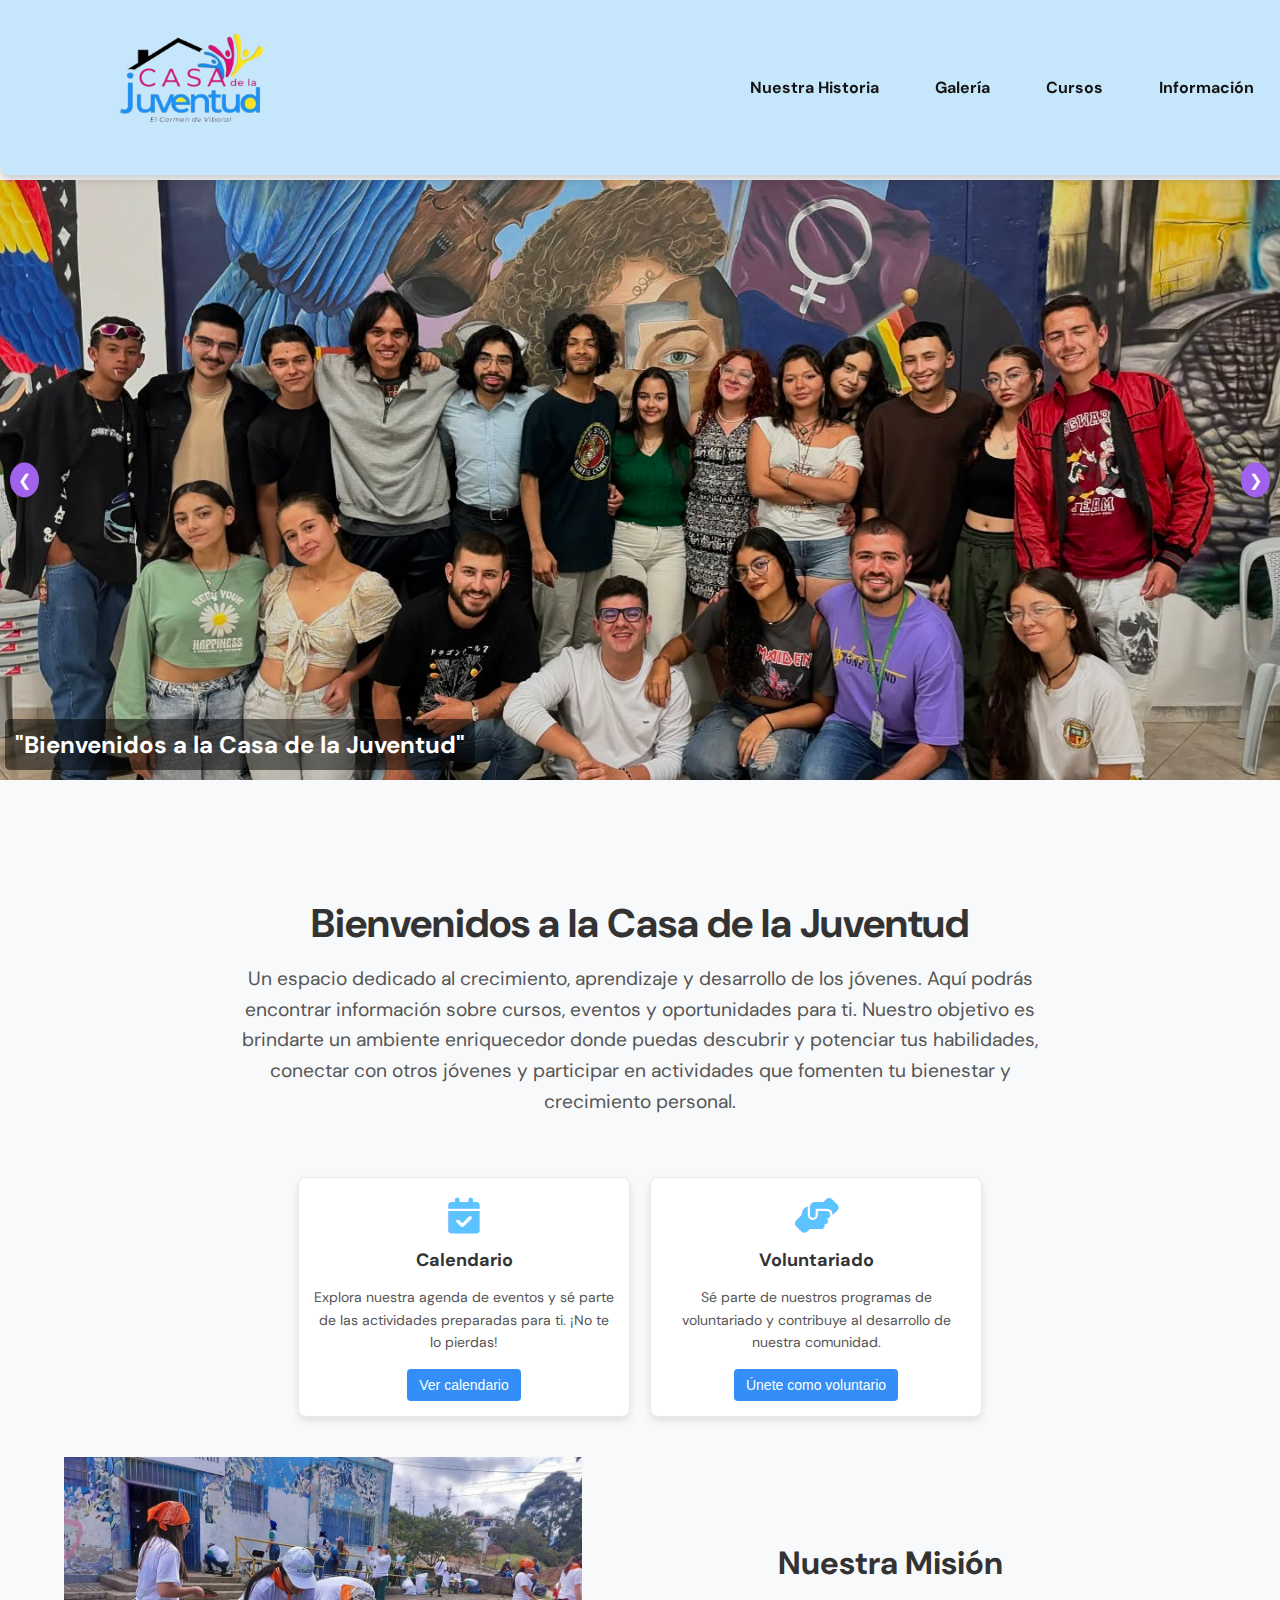
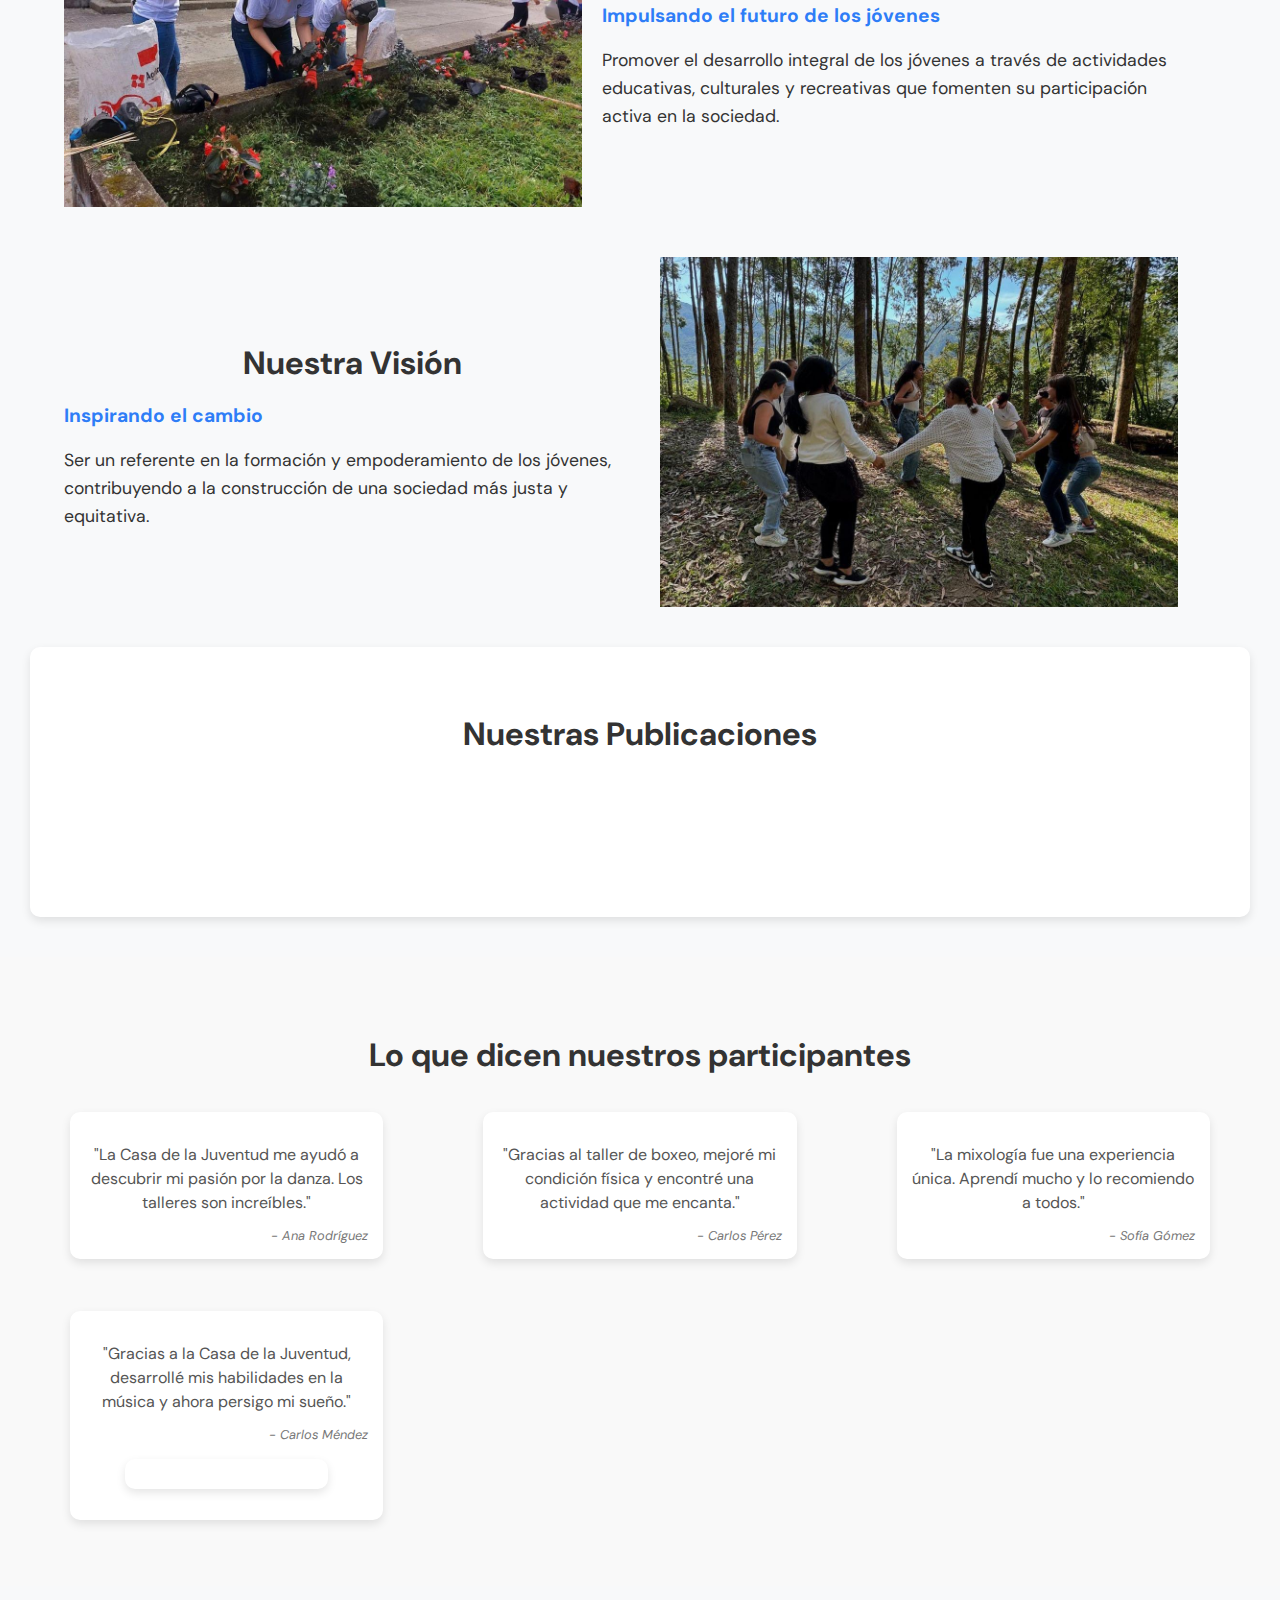
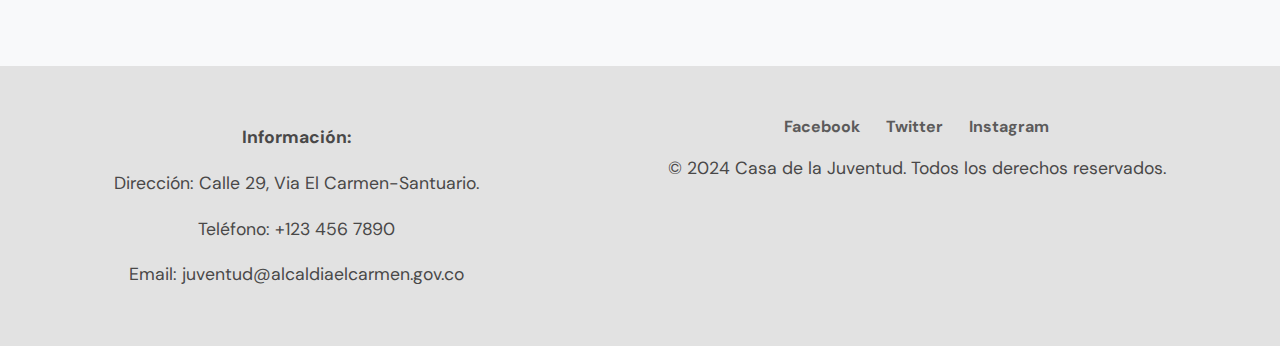
<file: index.html>
<!DOCTYPE html>
<html lang="es">
<head>
  <meta charset="UTF-8">
  <meta name="viewport" content="width=device-width, initial-scale=1.0">
  <link href="https://cdnjs.cloudflare.com/ajax/libs/font-awesome/6.5.1/css/all.min.css" rel="stylesheet">
  <title>Casa de la Juventud</title>
  <link href="https://fonts.googleapis.com/css2?family=DM+Sans:ital,opsz,wght@0,9..40,100..1000;1,9..40,100..1000&display=swap" rel="stylesheet">
  <link rel="stylesheet" href="./public/css/index.css">

  <!--Favicon-->
  <link rel="icon" type="image/x-icon" href="public/assets/img/logocasa.png" />
  <link rel="apple-touch-icon" type="image/png" href="public/assets/img/logocasa.png" />
  <link
    rel="apple-touch-startup-image"
    type="image/png"
    href="public/assets/img/logocasa.png"
  />
</head>
<body>
    <!-- Barra de navegación -->
    <div class="navbar" id="navbar">
        <div class="logo-container">
            <a href="./public/views/login.php"> 
                <div class="logo">
                    <img src="public/assets/img/logocasa.png" alt="Logo Casa de la Juventud">
                </div>
            </a>
        </div>
        <div class="hamburger" id="hamburger"><img src="./public/assets/icons/menu.svg" alt=""></div>
        <div class="menu" id="menu">
            <a href="./index.html">Nuestra Historia</a>
            <a href="public/views/galeria.php">Galería</a>
            <a href="public/views/curso.php">Cursos</a>
            <a href="public/html/informacion.html">Información</a>
        </div>
    </div>
 

  <!-- Carrusel -->
  <section class="carousel">
    <div class="slides">
      <div class="slide">
        <img src="./public/assets/img/slider2.jpg" alt="Bienvenida a la Casa de la Juventud">
        <div class="phrase left">"Bienvenidos a la Casa de la Juventud"</div>
      </div>
      <div class="slide">
        <img src="./public/assets/img/slider1.jpg" alt="Espacio de crecimiento y aprendizaje">
        <div class="phrase right">"Un lugar para crecer y aprender juntos"</div>
      </div>
      <div class="slide">
        <img src="./public/assets/img/imacasa.jpg" alt="Actividades de desarrollo personal">
        <div class="phrase top">"Diversión y desarrollo personal"</div>
      </div>
    </div>
    <button class="nav-button prev">&#10094;</button>
    <button class="nav-button next">&#10095;</button>
  </section>
 <!-- Sección de Bienvenida -->
<section id="bienvenida">
  <div class="contenedor-bienvenida">
    <h1>Bienvenidos a la Casa de la Juventud</h1>
    <p>
      Un espacio dedicado al crecimiento, aprendizaje y desarrollo de los jóvenes.  
      Aquí podrás encontrar información sobre cursos, eventos y oportunidades para ti.  
      Nuestro objetivo es brindarte un ambiente enriquecedor donde puedas descubrir y  
      potenciar tus habilidades, conectar con otros jóvenes y participar en actividades  
      que fomenten tu bienestar y crecimiento personal.
    </p>
  </div>
</section>

  <!-- Sección de Servicios -->
  <div class="contenedor">
    <div class="cardBanner">
      <div class="icono">
        <i class="fa-solid fa-calendar-check"></i>
      </div>
      <h3>Calendario</h3>
      <p>
        Explora nuestra agenda de eventos y sé parte de las actividades preparadas para ti. ¡No te lo pierdas!
      </p>
      <button>Ver calendario</button>
    </div>
   
    <div class="cardBanner">
      <div class="icono">
        <i class="fa-solid fa-handshake-angle"></i>
      </div>
      <h3>Voluntariado</h3>
      <p>
        Sé parte de nuestros programas de voluntariado y contribuye al desarrollo de nuestra comunidad.
      </p>
      <button>Únete como voluntario</button>
    </div>  
  </div>
  
  <div class="mision-vision">
    <!-- Sección Misión -->
    <div class="mision">
        <img src="./public/assets/img/historia.jpg" alt="Misión">
        <div class="texto">
            <h2>Nuestra Misión</h2>
            <h3>Impulsando el futuro de los jóvenes</h3>
            <p>
                Promover el desarrollo integral de los jóvenes a través de
                actividades educativas, culturales y recreativas que fomenten su
                participación activa en la sociedad.
            </p>
        </div>
    </div>

    <!-- Sección Visión -->
    <div class="vision">
        <div class="texto">
            <h2>Nuestra Visión</h2>
            <h3>Inspirando el cambio</h3>
            <p>
                Ser un referente en la formación y empoderamiento de los jóvenes,
                contribuyendo a la construcción de una sociedad más justa y equitativa.
            </p>
        </div>
        <img src="./public/assets/img/objetivo.jpg" alt="Visión">
    </div>
</div>

  <div class="contenedorAc">
    <!-- Actividades Destacadas -->
    <section class="seccion-actividades">
      <h2>Nuestras Publicaciones</h2>
      <div class="seccion-actividades-grid">
        <!-- Post 1 -->
        <div class="card">
          <blockquote class="instagram-media" 
              data-instgrm-permalink="https://www.instagram.com/reel/DBuOz3Rygc3/?utm_source=ig_embed&amp;utm_campaign=loading" 
              data-instgrm-version="14" 
              style="background:#FFF; border:0; border-radius:3px; box-shadow:0 0 1px 0 rgba(0,0,0,0.5),0 1px 10px 0 rgba(0,0,0,0.15); margin: 1px; max-width:300px; min-width:400px; padding:0; width:100%;">
          </blockquote>
        </div>
        <div class="card">
        <blockquote class="instagram-media" 
            data-instgrm-permalink="https://www.instagram.com/reel/DBSKAzqy4JX/?utm_source=ig_embed&amp;utm_campaign=loading" 
            data-instgrm-version="14" 
            style="background:#FFF; border:0; border-radius:3px; box-shadow:0 0 1px 0 rgba(0,0,0,0.5),0 1px 10px 0 rgba(0,0,0,0.15); margin: 1px; max-width:300px; min-width:400px; padding:0; width:100%;">
        </blockquote>
        </div>
        <div class="card">
        <blockquote class="instagram-media" 
            data-instgrm-permalink="https://www.instagram.com/p/C-8OuXUvd_Q/?utm_source=ig_embed&amp;utm_campaign=loading" 
            data-instgrm-version="14" 
            style="background:#FFF; border:0; border-radius:3px; box-shadow:0 0 1px 0 rgba(0,0,0,0.5),0 1px 10px 0 rgba(0,0,0,0.15); margin: 1px; max-width:300px; min-width:400px; padding:0; width:100%;">
        </blockquote>
      </div>
      <div class="card">
        <blockquote class="instagram-media" 
            data-instgrm-permalink="https://www.instagram.com/p/C-84hUiye9F/""
            data-instgrm-version="14" 
            style="background:#FFF; border:0; border-radius:3px; box-shadow:0 0 1px 0 rgba(0,0,0,0.5),0 1px 10px 0 rgba(0,0,0,0.15); margin: 1px; max-width:300px; min-width:400px; padding:0; width:100%;">
        </blockquote>
      </div>
    
        <script async src="//www.instagram.com/embed.js"></script>
    </div>
    
  </div>
  
  <!-- Script de Instagram -->
  <script async src="https://www.instagram.com/embed.js"></script>

  <!-- Testimonios -->
  <section class="testimonios">
    <h2>Lo que dicen nuestros participantes</h2>
    <div class="testimonios-grid">
      <blockquote>
        <p>
          "La Casa de la Juventud me ayudó a descubrir mi pasión por la danza. Los talleres son increíbles."
        </p>
        <cite>- Ana Rodríguez</cite>
      </blockquote>
      <blockquote>
        <p>
          "Gracias al taller de boxeo, mejoré mi condición física y encontré una actividad que me encanta."
        </p>
        <cite>- Carlos Pérez</cite>
      </blockquote>
      <blockquote>
        <p>
          "La mixología fue una experiencia única. Aprendí mucho y lo recomiendo a todos."
        </p>
        <cite>- Sofía Gómez</cite>
      </blockquote>
      
      <blockquote>
      <p> "Gracias a la Casa de la Juventud, desarrollé mis habilidades en la música y ahora persigo mi sueño." </p>
       <cite>- Carlos Méndez</cite>
       <blockquote>
    </div>
  </section>
</main>

  <script src="./public/js/script.js"></script>
  <script src="./public/js/footer.js"></script>
  
  <div id="footer-container"></div>
  <script>
      window.addEventListener("scroll", function () {
      var navbar = document.getElementById("navbar");
      if (window.scrollY > 50) {
          navbar.classList.add("scrolled");
      } else {
          navbar.classList.remove("scrolled");
      }
  });

      // Evento para el menú hamburguesa
  const hamburger = document.getElementById("hamburger");
  const menu = document.getElementById("menu");
  
  // Abrir / Cerrar el menú hamburguesa
  hamburger.addEventListener("click", function () {
    menu.classList.toggle("active");
  });
  
  // Cerrar menú al hacer clic en un enlace
  document.querySelectorAll(".menu a").forEach(link => {
    link.addEventListener("click", () => {
      menu.classList.remove("active");
    });
  });
  
  </script>
</body>
</html>
</file>
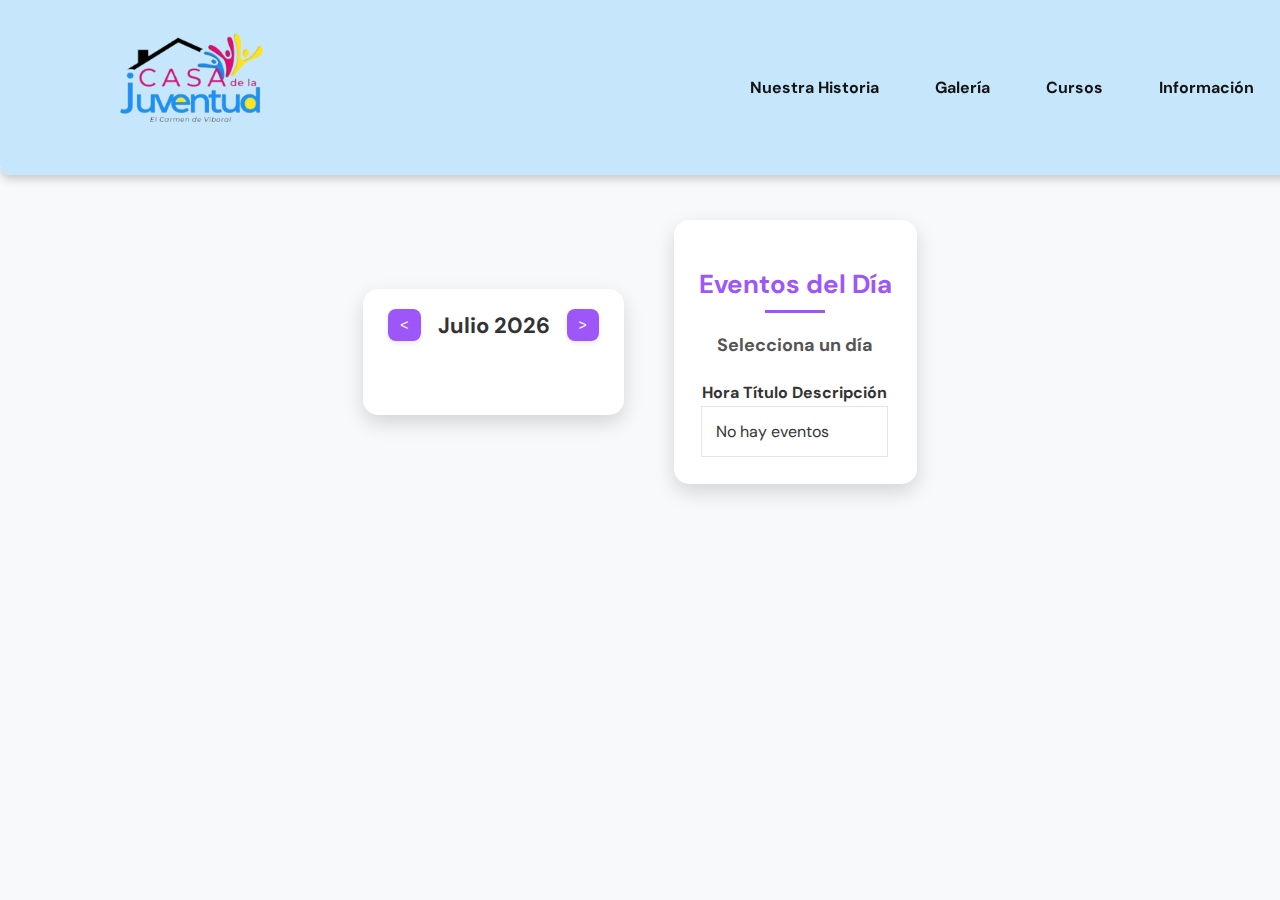
<file: public/html/calendario.html>
<!DOCTYPE html>
<html lang="es">
<head>
    <meta charset="UTF-8">
    <meta name="viewport" content="width=device-width, initial-scale=1.0">
    <title>Casa de la Juventud - Calendario </title>
    
    <!-- Google Fonts -->
    <link href="https://fonts.googleapis.com/css2?family=DM+Sans:wght@300;400;700&display=swap" rel="stylesheet">
    
    <!-- Estilos -->
    <link rel="stylesheet" href="../css/index.css">
    <link rel="stylesheet" href="../css/calenda.css">
    
    <!-- Favicon -->
    <link rel="icon" type="image/x-icon" href="../assets/img/logocasa.png">
    <link rel="apple-touch-icon" type="image/png" href="../assets/img/logocasa.png">
    <link rel="apple-touch-startup-image" type="image/png" href="../assets/img/logocasa.png">
</head>
<body>
    <script src="../js/script.js"></script>
    <script src="../js/navbar.js"></script>
    
    <!-- Navbar -->
    <div id="navbar-container"></div>
        <!-- Calendario -->
      <div id="contenedor-calendario">
        <section id="calendario-container">
          <div class="calendario-header">
            <button id="anterior">&lt;</button>
            <span id="mes-actual"></span>
            <button id="siguiente">&gt;</button>
          </div>
          <div id="calendario"></div>
        </section>

        <!-- Eventos -->
        <section id="eventos">
          <h2>Eventos del Día</h2>
          <p id="fecha-seleccionada">Selecciona un día</p>
          <table>
            <thead>
              <tr>
                <th>Hora</th>
                <th>Título</th>
                <th>Descripción</th>
              </tr>
            </thead>
            <tbody id="tabla-eventos">
              <tr>
                <td colspan="3">No hay eventos</td>
              </tr>
            </tbody>
          </table>
        </section>
      </div>
    

    <!-- Scripts -->
    <script src="../js/calendario.js"></script>
</body>
</html>
</file>
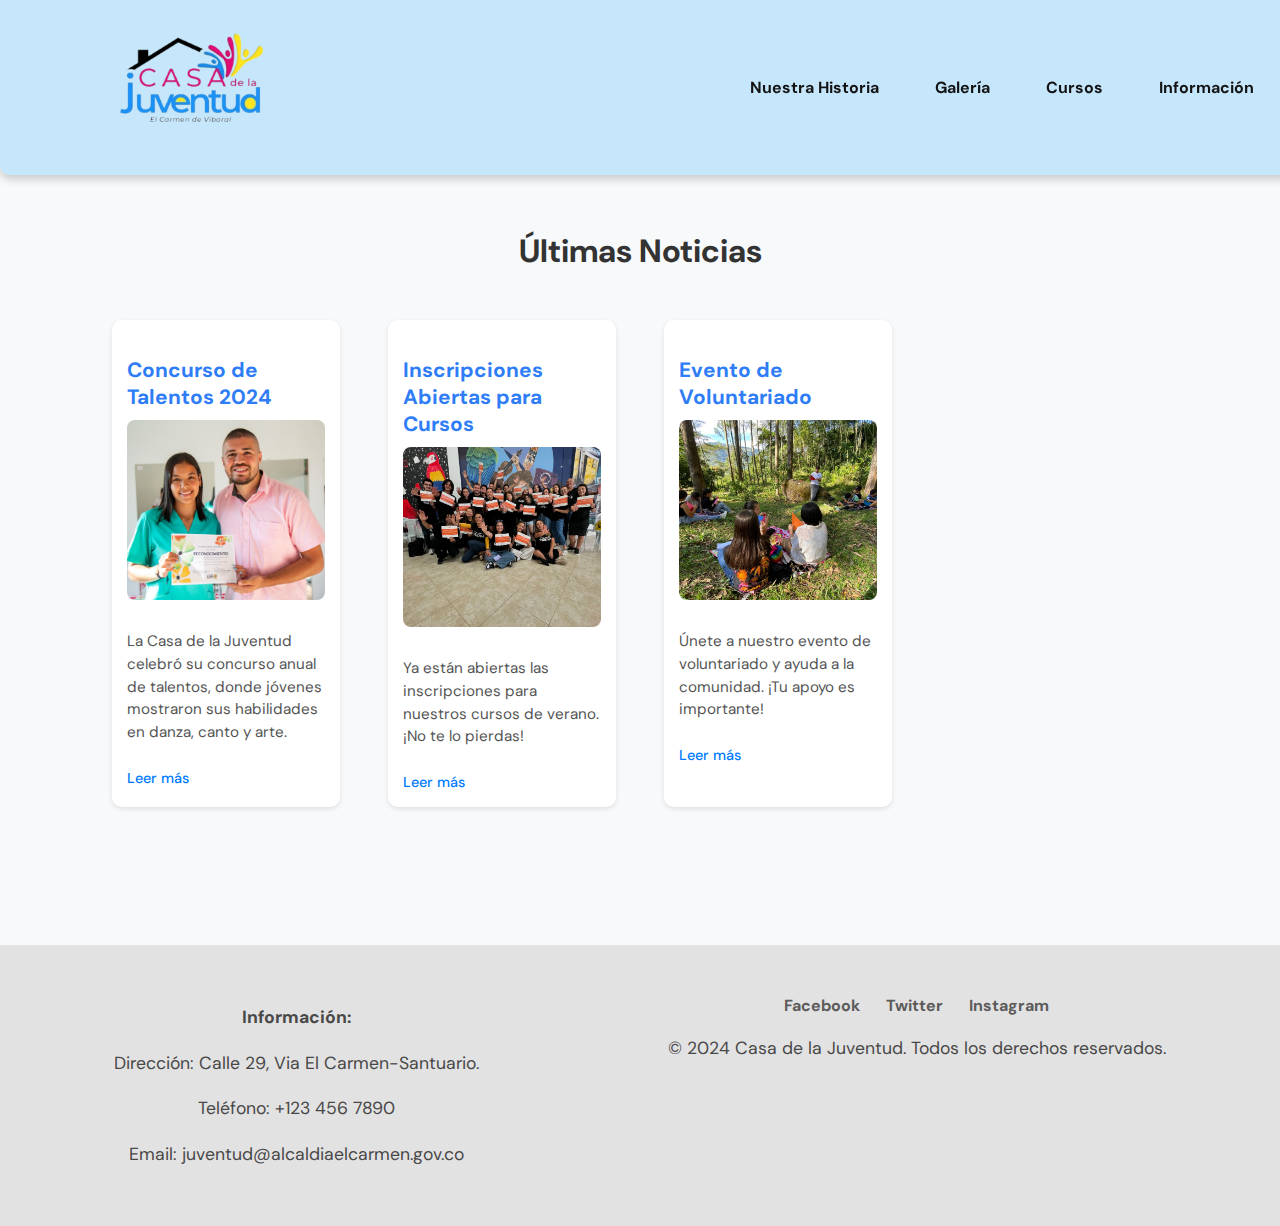
<file: public/html/informacion.html>
<!DOCTYPE html>
<html lang="es">
  <head>
    <meta charset="UTF-8" />
    <meta name="viewport" content="width=device-width, initial-scale=1.0" />
    <meta
      name="description"
      content="Últimas noticias y eventos de la Casa de la Juventud."
    />

    <title>Casa de la Juventud - Información y Noticias</title>

    <!-- Estilos -->
    <link rel="stylesheet" href="../css/index.css" />
    <link
      href="https://fonts.googleapis.com/css2?family=DM+Sans:wght@100..1000&display=swap"
      rel="stylesheet"
    />

    <!-- Favicon -->
    <link rel="icon" type="image/x-icon" href="../assets/img/logocasa.png" />
    <link rel="apple-touch-icon" href="../assets/img/logocasa.png" />
  </head>

  <body>
    <!-- Navbar -->
    <div id="navbar-container"></div>

    <main>
      <section id="noticias" class="seccion-noticias">
        <h2>Últimas Noticias</h2>
        <div class="noticias-grid">
          <article class="noticia">
            <h3>Concurso de Talentos 2024</h3>
            <img
              src="../assets/img/repre.jpg"
              alt="Participantes del Concurso de Talentos 2024"
            />
            <p>
              La Casa de la Juventud celebró su concurso anual de talentos,
              donde jóvenes mostraron sus habilidades en danza, canto y arte.
            </p>
            <a href="#" class="leer-mas">Leer más</a>
          </article>
          <article class="noticia">
            <h3>Inscripciones Abiertas para Cursos</h3>
            <img
              src="../assets/img/cursos.jpg"
              alt="Banner de inscripciones abiertas para cursos"
            />
            <p>
              Ya están abiertas las inscripciones para nuestros cursos de
              verano. ¡No te lo pierdas!
            </p>
            <a href="#" class="leer-mas">Leer más</a>
          </article>
          <article class="noticia">
            <h3>Evento de Voluntariado</h3>
            <img
              src="../assets/img/voluntariado.jpg"
              alt="Jóvenes participando en un evento de voluntariado"
            />
            <p>
              Únete a nuestro evento de voluntariado y ayuda a la comunidad. ¡Tu
              apoyo es importante!
            </p>
            <a href="#" class="leer-mas">Leer más</a>
          </article>
        </div>
      </section>
    </main>

    <!-- Footer -->
    <div id="footer-container"></div>

    <!-- Scripts al final para mejorar rendimiento -->
    <script src="../js/navbar.js"></script>
    <script src="../js/footer.js"></script>
  </body>
</html>
</file>
<file: public/css/index.css>
/* Estilos base */
body {
  padding-top: 45px;
  margin: 0;
  box-sizing: border-box;
  font-family: "DM Sans", serif;
  overflow-x: hidden;
}

/* Contenedor de la navbar */
#navbar-container {
  margin-bottom: 15px;
}

/* Navbar */
.navbar {
  display: flex;
  align-items: center;
  justify-content: space-between;
  width: 100%;
  padding: 10px 15px;
  background: rgba(188, 226, 252, 0.836);
  backdrop-filter: blur(10px);
  position: fixed;
  top: 0;
  left: 0;
  z-index: 1000;
  transition: background-color 0.5s ease-in-out, padding 0.5s ease-in-out;
  box-shadow: 0px 4px 10px rgba(0, 0, 0, 0.2);
  border-radius: 0 0 10px 10px;
}

.navbar.scrolled {
  background: rgba(146, 207, 248, 0.8);
  padding: 10px;
}

.navbar.scrolled .menu a {
  color: white !important;
}

/* Logo */
.logo-container {
  display: flex;
  align-items: center;
  margin-left: 10px;
  flex: 1;
}

.logo img {
  width: 150px;
  height: auto;
}

/* Estilos del menú */
.menu {
  display: flex;
  gap: 20px;
}

.navbar .menu a {
  color: #141313;
  padding: 0.8rem 1rem;
  text-decoration: none;
  font-weight: bold;
  position: relative;
  transition: color 0.3s ease, transform 0.3s ease;
  text-align: center;
}

.navbar .menu a::after {
  content: "";
  position: absolute;
  bottom: 0;
  left: 0;
  width: 100%;
  height: 2px;
  background-color: #ffcccb;
  transform: scaleX(0);
  transform-origin: bottom right;
  transition: transform 0.3s ease;
}

.navbar .menu a:hover::after {
  transform: scaleX(1);
  transform-origin: bottom left;
}

/* Botón hamburguesa */
.hamburger {
  display: none;
  font-size: 28px;
  cursor: pointer;
  padding: 10px;
}

/* Menú hamburguesa (oculto por defecto en móviles) */

/* Carousel styles */
.carousel {
  position: relative;
  max-width: 100%;
  overflow: hidden;
  background-color: #eaeaea;
}

.slides {
  display: flex;
  transition: transform 0.5s ease-in-out;
}

.slide {
  min-width: 100%;
  box-sizing: border-box;
  position: relative;
}

.slide img {
  width: 100%;
  height: 300px;
  object-fit: cover;
  display: block;
}

.phrase {
  position: absolute;
  color: white;
  font-size: 16px;
  font-weight: bold;
  padding: 8px;
  background-color: rgba(0, 0, 0, 0.5);
  border-radius: 5px;
  transition: opacity 0.5s ease-in-out;
}

.left {
  left: 5px;
  bottom: 10px;
}

.right {
  right: 5px;
  bottom: 10px;
}

.top {
  top: 10px;
  left: 50%;
  transform: translateX(-50%);
}

.nav-button {
  position: absolute;
  top: 50%;
  transform: translateY(-50%);
  color: white;
  border: none;
  padding: 8px;
  cursor: pointer;
  border-radius: 50%;
}

.prev {
  left: 5px;
}

.next {
  right: 5px;
}

/* Modal styles */
.modal {
  display: none;
  position: fixed;
  z-index: 1000;
  left: 0;
  top: 0;
  width: 100%;
  height: 100%;
  overflow: auto;
  background-color: rgba(0, 0, 0, 0.5);
}

.modal-content {
  background-color: #fff;
  margin: 10% auto;
  padding: 15px;
  border: 1px solid #888;
  border-radius: 8px;
  width: 90%;
  max-width: 600px;
  box-shadow: 0 4px 8px rgba(0, 0, 0, 0.2);
}

.modal-header {
  display: flex;
  justify-content: space-between;
  align-items: center;
}

.modal-body-content {
  display: flex;
  flex-direction: column;
  align-items: center;
}

.modal-text {
  margin-bottom: 15px;
  width: 100%;
}

.modal-image img {
  max-width: 100%;
  border-radius: 8px;
}

/* Card styles */
.contenedor {
  display: flex;
  flex-direction: column;
  gap: 15px;
  align-items: center;
  padding: 0 15px;
}

.cardBanner {
  background-color: white;
  border: 1px solid #eaeaea;
  border-radius: 8px;
  padding: 15px;
  text-align: center;
  box-shadow: 0 4px 8px rgba(0, 0, 0, 0.1);
  width: 100%;
  max-width: 300px;
}

.cardBanner .icono {
  font-size: 36px;
  color: #07a4ffad;
  margin-bottom: 8px;
}

.cardBanner h3 {
  font-size: 18px;
  margin: 8px 0;
  color: #333;
}

.cardBanner p {
  font-size: 14px;
  color: #555;
  margin-bottom: 15px;
}

.cardBanner button {
  background-color: #338ef7;
  color: white;
  border: none;
  border-radius: 4px;
  padding: 8px 12px;
  font-size: 14px;
  cursor: pointer;
  transition: background-color 0.3s ease;
}

/* Misión y Visión styles */
.mision-vision {
  display: flex;
  flex-direction: column;
  gap: 30px;
  width: 90%;
  margin: 40px auto 0;
}

.mision, .vision {
  display: flex;
  flex-direction: column;
  align-items: center;
  gap: 20px;
}

.mision img, .vision img {
  width: 100%;
  max-height: 250px;
  object-fit: cover;
}

.texto {
  width: 100%;
}

h2 {
  font-size: 1.8em;
  font-weight: bold;
  margin-bottom: 8px;
  text-align: center;
}

h3 {
  font-size: 1.2em;
  color: #2E7DF7;
  margin-bottom: 8px;
}

p {
  font-size: 1em;
  line-height: 1.5;
}

.two-mision-vision {
  display: flex;
  flex-direction: column;
  gap: 30px;
  align-items: center;
  margin: 20px 15px;
}

.seccion-mision, .seccion-vision {
  background-color: white;
  border-radius: 10px;
  padding: 15px;
  width: 100%;
  box-shadow: 0 2px 5px rgba(0, 0, 0, 0.1);
}

/* Sección actividades */
.seccion-actividades {
  background-color: #ffffff;
  padding: 30px 15px;
  border-radius: 10px;
  box-shadow: 0 4px 10px rgba(0, 0, 0, 0.1);
  margin: 20px 15px;
  text-align: center;
}

.seccion-actividades h2 {
  font-size: 1.8rem;
  color: #333;
  margin-bottom: 20px;
}

.seccion-actividades-grid {
  display: flex;
  flex-direction: column;
  gap: 20px;
  align-items: center;
}

/* Calendar styles */
.contenedorCalen {
  display: flex;
  flex-direction: column;
  align-items: center;
  margin: 0 15px;
}

#calendar {
  display: flex;
  flex-direction: column;
  align-items: center;
  background: #ffffff;
  border-radius: 10px;
  box-shadow: 0 4px 10px rgba(0, 0, 0, 0.5);
  padding: 15px;
  width: 100%;
  max-width: 350px;
  margin-bottom: 20px;
}

.navigation-buttons {
  display: flex;
  align-items: center;
  width: 100%;
  margin-bottom: 10px;
}

button {
  background-color: #a062ec;
  color: white;
  border: none;
  border-radius: 5px;
  padding: 8px 12px;
  cursor: pointer;
  transition: background-color 0.3s ease;
  margin: 0 5px;
  font-size: 14px;
}

#monthYear {
  font-size: 18px;
  font-weight: bold;
  color: #000000;
  text-align: center;
  flex: 1;
}

#weekdays {
  display: flex;
  justify-content: space-between;
  width: 100%;
  margin-top: 10px;
}

.weekday {
  font-weight: bold;
  color: #352d3f;
  text-align: center;
  flex: 1;
  font-size: 12px;
}

#dates {
  display: grid;
  grid-template-columns: repeat(7, 1fr);
  gap: 5px;
  margin-top: 10px;
  width: 100%;
}

.date {
  width: 35px;
  height: 35px;
  display: flex;
  align-items: center;
  justify-content: center;
  background-color: #cececea9;
  border-radius: 5px;
  color: #161616;
  transition: background-color 0.3s ease;
  font-size: 12px;
}

/* Testimonios */
.testimonios {
  padding: 30px 15px;
  background-color: #f9f9f9;
  text-align: center;
}

.testimonios h2 {
  font-size: 1.8rem;
  color: #333;
  margin-bottom: 20px;
}

.testimonios-grid {
  display: grid;
  grid-template-columns: 1fr;
  gap: 20px;
}

blockquote {
  background-color: #fff;
  border-radius: 10px;
  padding: 15px;
  box-shadow: 0 4px 10px rgba(0, 0, 0, 0.1);
  position: relative;
}

blockquote p {
  font-size: 0.9rem;
  line-height: 1.5;
  color: #555;
  margin-bottom: 12px;
}

blockquote cite {
  display: block;
  font-size: 0.8rem;
  color: #777;
  font-style: italic;
  text-align: right;
}
/* ----------------------------------------------------------------- */
/* informacion */
/* Estilos generales */
body {
  font-family: 'DM Sans', sans-serif;
  margin: 0;
  padding: 0;
  background-color: #f8f9fa;
  color: #333;
}

/* Contenedor principal */
main {
  width: 90%;
  max-width: 1200px;
  margin: 100px auto auto auto;
  padding: 10px 0;
}
#bienvenida {
  background-color: #f8f9fa;
  padding: 60px;
  text-align: center;
  margin-top: 30px;
}

.contenedor-bienvenida {
  max-width: 900px;
  margin: auto;
}

#bienvenida h1 {
  font-size: 2.5rem;
  font-weight: 700;
  color: #333;
  margin-bottom: 15px;
}

#bienvenida p {
  font-size: 1.2rem;
  color: #555;
  line-height: 1.6;
  max-width: 800px;
  margin: auto;
}


/* Sección de noticias */
.seccion-noticias {
  margin-top: 40px;
}

.seccion-noticias h2 {
  font-size: 1.8rem;
  text-align: center;
  margin-bottom: 20px;
  font-weight: 600;
}

/* Grid de noticias */
.noticias-grid {
  display: grid;
  grid-template-columns: repeat(auto-fit, minmax(300px, 1fr));
  gap: 20px;
}

/* Tarjeta de noticia */
.noticia {
  background: white;
  border-radius: 8px;
  padding: 20px;
  box-shadow: 0 4px 8px rgba(0, 0, 0, 0.05);
  transition: transform 0.2s ease-in-out;
}

.noticia:hover {
  transform: translateY(-5px);
}

.noticia h3 {
  font-size: 1.3rem;
  margin-bottom: 10px;
}

.noticia img {
  width: 100%;
  height: 180px;
  object-fit: cover;
  border-radius: 8px;
  margin-bottom: 10px;
}

.noticia p {
  font-size: 0.95rem;
  color: #555;
  line-height: 1.5;
}

.leer-mas {
  display: inline-block;
  margin-top: 10px;
  font-size: 0.9rem;
  color: #007bff;
  text-decoration: none;
  font-weight: 500;
}

.leer-mas:hover {
  text-decoration: underline;
}


/* Sección noticias */
.seccion-noticias {
  margin-bottom: 20px;
}

.seccion-noticias h2 {
  text-align: center;
  margin-bottom: 20px;
  font-weight: bold;
  font-size: 1.8rem;
}

.noticias-grid {
  margin: 1.5rem;
  display: grid;
  grid-template-columns: 1fr;
  gap: 2rem;
}

.noticia {
  background-color: white;
  border-radius: 10px;
  box-shadow: 0 2px 5px rgba(0, 0, 0, 0.1);
  padding: 15px;
  transition: transform 0.3s ease;
}

/* Footer */
footer {
  background-color: #e2e2e2;
  color: rgb(73, 72, 72);
  text-align: center;
  padding: 20px 15px;
  display: flex;
  flex-direction: column;
  gap: 20px;
  margin-top: 60px;
}

.contact-info, .social-media {
  margin: 10px 0;
}

.social-media a {
  color: rgb(92, 91, 91);
  text-decoration: none;
  margin: 0 8px;
  font-weight: bold;
}

footer ul {
  list-style-type: none;
  padding: 0;
  display: flex;
  flex-wrap: wrap;
  justify-content: center;
  gap: 10px;
  margin: 10px 0 0;
}

@media (max-width: 768px) {
 
}

/* Tablet Media Queries */
@media (min-width: 768px) {
  body {
    padding-top: 70px;
  }
  
  .navbar {
    padding: 12px 20px;
  }
  
  .logo-container {
    margin-left: 20px;
  }
  
  .logo img {
    width: 200px;
  }
  
  .hamburger {
    display: none;
  }
  
  .menu {
    display: flex;
    flex-direction: row;
    position: static;
    width: auto;
    background: transparent;
    box-shadow: none;
    gap: 1rem;
    margin-right: 20px;
  }
  
  .slide img {
    height: 400px;
  }
  
  .phrase {
    font-size: 20px;
  }
  
  .carousel {
    margin-top: 80px;
  }
  
  .contenedor {
    flex-direction: row;
    flex-wrap: wrap;
    justify-content: center;
  }
  
  .mision, .vision {
    flex-direction: row;
  }
  
  .mision img, .vision img {
    width: 45%;
  }
  
  .texto {
    width: 50%;
  }
  
  .two-mision-vision {
    flex-direction: row;
    justify-content: space-around;
    margin: 30px 20px;
  }
  
  .seccion-mision, .seccion-vision {
    width: 45%;
    padding: 20px;
  }
  
  .seccion-actividades {
    padding: 35px 20px;
    margin: 30px 20px;
  }
  
  .seccion-actividades-grid {
    display: grid;
    grid-template-columns: repeat(2, 1fr);
    align-items: stretch;
  }
  
  .testimonios-grid {
    grid-template-columns: repeat(2, 1fr);
  }
  
  .noticias-grid {
    grid-template-columns: repeat(4, 1fr);
    gap: 2.5rem;
  }
  
  footer {
    flex-direction: row;
    justify-content: space-around;
    flex-wrap: wrap;
  }
  
  .modal-body-content {
    flex-direction: row;
    justify-content: space-between;
  }
  
  .modal-text {
    width: 55%;
    margin-right: 15px;
    margin-bottom: 0;
  }
  
  .modal-image {
    width: 40%;
  }
}

/* Desktop Media Queries */
@media (min-width: 1024px) {
  body {
    padding-top: 80px;
  }
  
  .navbar {
    padding: 15px 30px;
  }
  
  .logo-container {
    margin-left: 40px;
  }
  
  .logo img {
    width: 250px;
  }
  
  .menu {
    gap: 1.5rem;
    margin-right: 40px;
  }
  
  .slide img {
    height: 600px;
  }
  
  .phrase {
    font-size: 24px;
    padding: 10px;
  }
  
  .carousel {
    margin-top: 100px;
    margin-bottom: 30px;
  }
  
  h2 {
    font-size: 2em;
  }
  
  p {
    font-size: 1.1em;
    line-height: 1.6;
  }
  
  .contenedor {
    gap: 20px;
  }
  
  .card {
    padding: 20px;
  }
  
  .card .icono {
    font-size: 48px;
  }
  
  .mision-vision {
    gap: 50px;
    max-width: 1200px;
  }
  
  .mision img, .vision img {
    max-height: 350px;
  }
  
  .two-mision-vision {
    justify-content: space-evenly;
    margin: 40px 30px;
  }
  
  .seccion-mision, .seccion-vision {
    max-width: 600px;
  }
  
  .seccion-actividades {
    padding: 40px;
    margin: 40px 30px;
  }
  
  .seccion-actividades-grid {
    grid-template-columns: repeat(3, 1fr);
  }
  
  .seccion-actividades h2 {
    font-size: 2rem;
  }
  
  .contenedorCalen {
    flex-direction: row;
    align-items: flex-start;
    justify-content: center;
    gap: 30px;
  }
  
  #calendar {
    padding: 20px;
    margin: 0 10px;
  }
  
  .date {
    width: 50px;
    height: 50px;
    font-size: 14px;
  }
  
  .weekday {
    font-size: 14px;
  }
  
  #monthYear {
    font-size: 24px;
  }
  
  button {
    padding: 10px 15px;
    font-size: 16px;
  }
  
  .testimonios {
    padding: 50px 30px;
  }
  
  .testimonios h2 {
    font-size: 2rem;
  }
  
  .testimonios-grid {
    grid-template-columns: repeat(3, 1fr);
  }
  
  blockquote p {
    font-size: 1rem;
  }
  
  .noticias-grid {
    margin: 3rem;
    gap: 3rem;
  }
  
  .seccion-noticias h2 {
    font-size: 2rem;
  }
  
  footer {
    padding: 30px;
    margin-top: 80px;
  }
}

/* Large Screen Media Queries */
@media (min-width: 1440px) {
  .navbar {
    padding: 15px 50px;
  }
  
  .logo-container {
    margin-left: 60px;
  }
  
  .menu {
    margin-right: 60px;
  }
  
  .slide img {
    height: 700px;
  }
  
  .contenedor {
    gap: 30px;
  }
  
  .mision-vision {
    max-width: 1400px;
  }
  
  .seccion-mision, .seccion-vision {
    max-width: 700px;
  }
  
  .seccion-actividades-grid {
    grid-template-columns: repeat(4, 1fr);
    gap: 30px;
  }
  
  .testimonios-grid {
    grid-template-columns: repeat(4, 1fr);
    gap: 30px;
  }
  
}

/* Estilos para el menú hamburguesa */
.hamburger {
  display: none;
  cursor: pointer;
}

.hamburger img {
  width: 30px;
  height: auto;
}

@media (max-width: 768px) {
  .hamburger {
    display: block; /* Mostrar en móviles */
  }

  .menu {
    display: none; /* Ocultar menú por defecto */
    flex-direction: column;
    position: absolute;
    top: 60px;
    left: 0;
    width: 100%;
    background: rgba(188, 226, 252, 0.95);
    padding: 10px 0;
    box-shadow: 0px 4px 10px rgba(0, 0, 0, 0.2);
  }

  .menu.active {
    display: flex; /* Mostrar cuando esté activo */
  }

  .menu a {
    padding: 10px;
    text-align: center;
    display: block;
    font-size: 18px;
  }
}
</file>
<file: public/css/calenda.css>
#contenedor-calendario {
  display: flex;
  justify-self: center;
  align-items: center;
  gap: 50px;
  margin-top: 140px;
}

#calendario-container {
  max-width: 420px;
  text-align: center;
  font-family: 'DM Sans', sans-serif;
  background: white;
  padding: 20px;
  border-radius: 15px;
  box-shadow: 0px 8px 20px rgba(0, 0, 0, 0.15);
}

#calendario-container div {
  display: flex;
  align-items: center;
  justify-content: center;
  gap: 12px;
  margin-bottom: 15px;
}

#mes-actual {
  font-size: 22px;
  font-weight: bold;
  color: #333;
}

button {
  background: #9d57f8;
  color: white;
  border: none;
  padding: 8px 12px;
  font-size: 14px;
  cursor: pointer;
  border-radius: 8px;
  transition: all 0.3s ease;
  box-shadow: 0px 2px 5px rgba(0, 0, 0, 0.1);
}

button:hover {
  background: #2980b9;
  transform: translateY(-2px);
  box-shadow: 0px 4px 8px rgba(0, 0, 0, 0.2);
}

#calendario {
  display: grid;
  grid-template-columns: repeat(7, 1fr);
  gap: 6px;
  padding: 12px;
}

#calendario div,
#calendario table {
  width: 100%;
}

#calendario table {
  border-collapse: separate;
  border-spacing: 6px;
  width: 100%;
}

#calendario th,
#calendario td {
  text-align: center;
  padding: 10px;
  border-radius: 10px;
  transition: all 0.2s ease;
  font-size: 14px;
}

#calendario th {
  background-color: #9d57f8;
  color: white;
  font-weight: bold;
  text-transform: uppercase;
  letter-spacing: 1px;
}

.dia {
  background: #f5f7fa;
  font-weight: 600;
  cursor: pointer;
  border: 1px solid transparent;
  font-size: 14px;
}

.dia:hover {
  background: #832ef1;
  color: white;
  transform: scale(1.05);
  box-shadow: 0px 3px 8px rgba(0, 0, 0, 0.12);
}

.dia-con-evento {
  background: #ffdb58 !important;
  color: black !important;
  border: 2px solid #ff9900;
}

.dia-seleccionado {
  background: #8234db;
  color: white;
  border: 2px solid #2980b9;
  box-shadow: 0px 4px 10px rgba(52, 152, 219, 0.3);
}

#eventos {
  max-width: 600px;
  text-align: center;
  background: white;
  padding: 25px;
  border-radius: 15px;
  box-shadow: 0px 8px 20px rgba(0, 0, 0, 0.15);
}

#eventos h2 {
  color: #9d57f8;
  font-size: 26px;
  margin-bottom: 10px;
  position: relative;
  padding-bottom: 12px;
}

#eventos h2::after {
  content: '';
  position: absolute;
  bottom: 0;
  left: 50%;
  transform: translateX(-50%);
  width: 60px;
  height: 3px;
  background-color: #9d57f8;
}

#fecha-seleccionada {
  font-weight: bold;
  color: #555;
  margin-bottom: 20px;
  font-size: 18px;
}

#tabla-eventos {
  width: 100%;
  border-collapse: collapse;
  border-radius: 10px;
  overflow: hidden;
}

#tabla-eventos th,
#tabla-eventos td {
  border: 1px solid #e6e6e6;
  padding: 14px;
  text-align: left;
}

#tabla-eventos th {
  background-color: #9d57f8;
  color: white;
  font-weight: 600;
  text-transform: uppercase;
  font-size: 14px;
  letter-spacing: 0.5px;
}

#tabla-eventos tr:nth-child(even) {
  background-color: #f7f9fc;
}

#tabla-eventos tr:hover {
  background-color: #edf2f7;
}

#tabla-eventos td:empty {
  color: #aaa;
  font-style: italic;
}

/* Media Queries */
@media (min-width: 1025px) {
  #calendario-container {
    max-width: 480px;
  }
  #eventos {
    max-width: 560px;
  }
}

@media (max-width: 1024px) {
  #contenedor-calendario {
    flex-direction: column;
    gap: 40px;
  }
  #eventos {
    max-width: 420px;
  }
}

@media (max-width: 768px) {
  #contenedor-calendario {
    margin-top: 80px;
    gap: 30px;
  }
  #calendario-container, #eventos {
    max-width: 90vw;
    padding: 15px;
  }
  #mes-actual {
    font-size: 20px;
  }
  button {
    padding: 6px 10px;
    font-size: 13px;
  }
  #calendario th,
  #calendario td {
    padding: 8px;
    font-size: 13px;
  }
  #eventos h2 {
    font-size: 22px;
  }
}

@media (max-width: 480px) {
  .dia {
    font-size: 12px;
    padding: 8px !important;
  }
  #tabla-eventos td {
    padding: 8px;
  }
}
</file>
